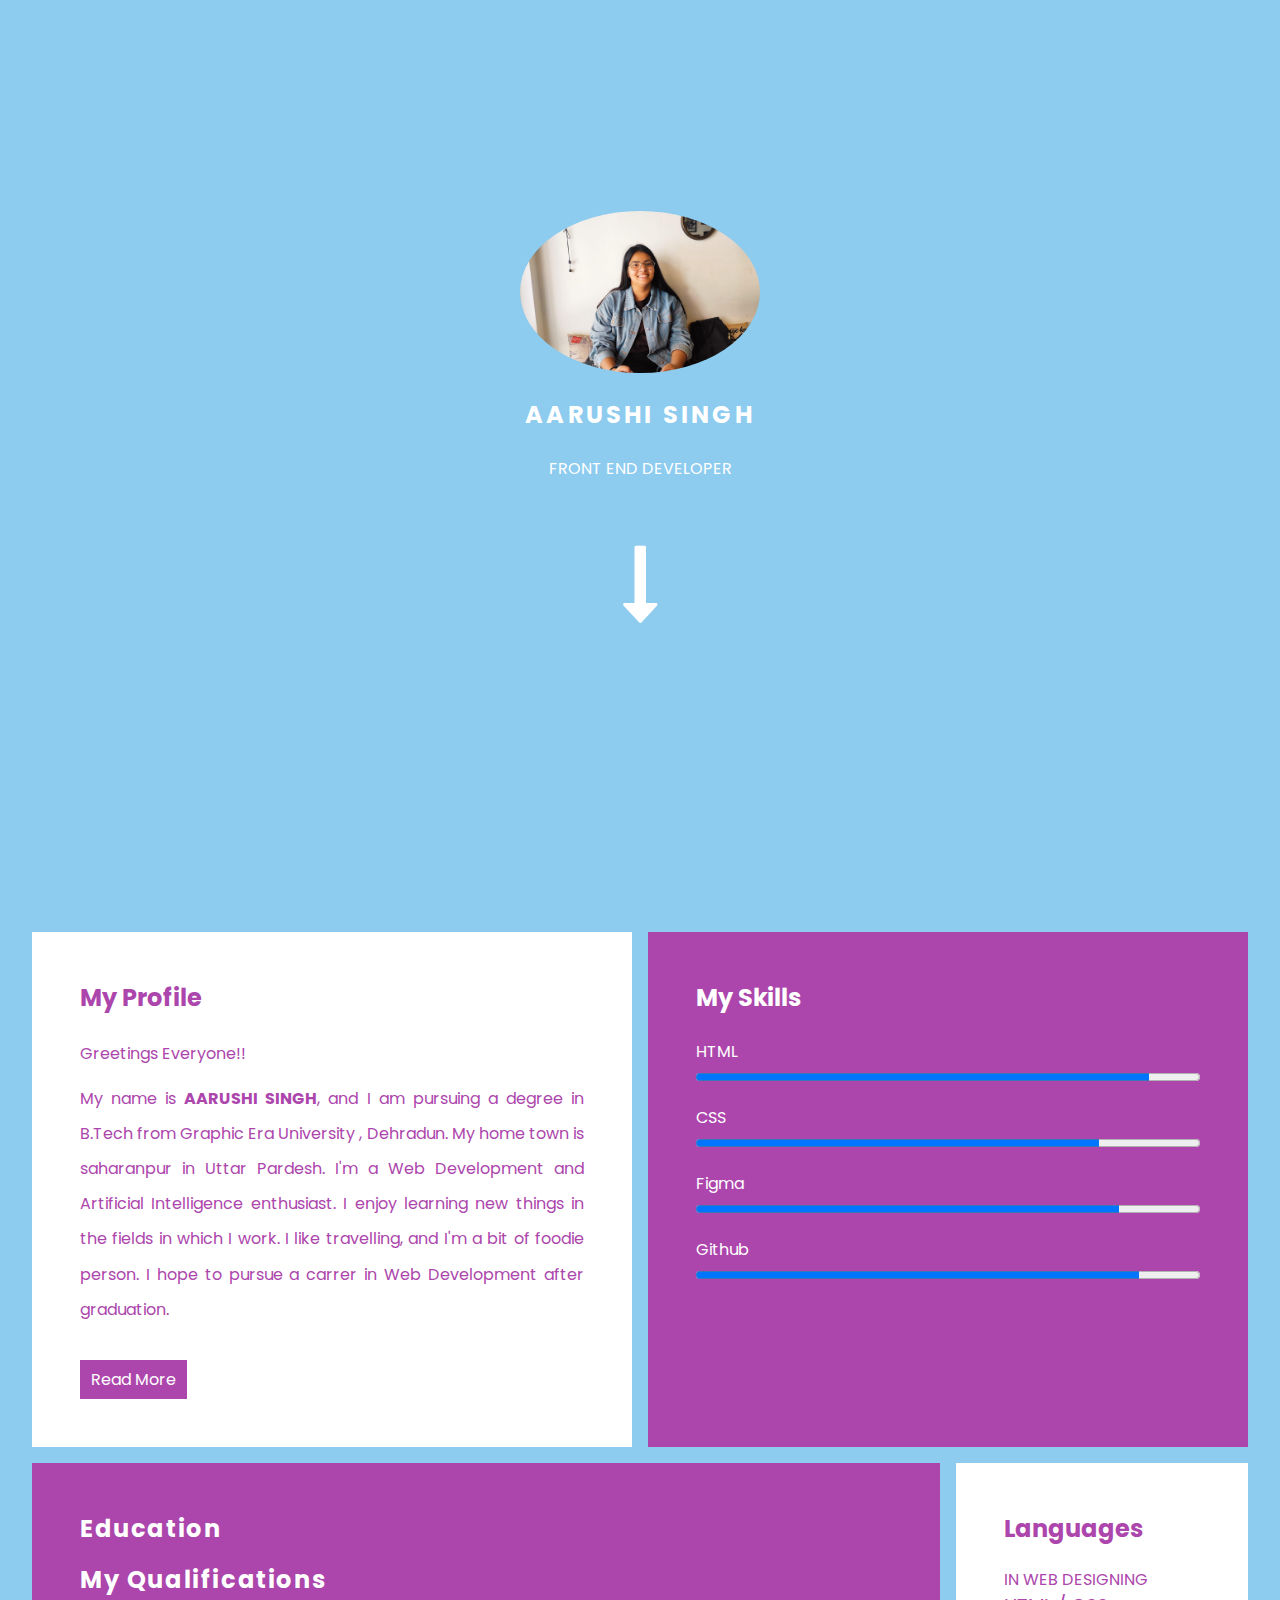
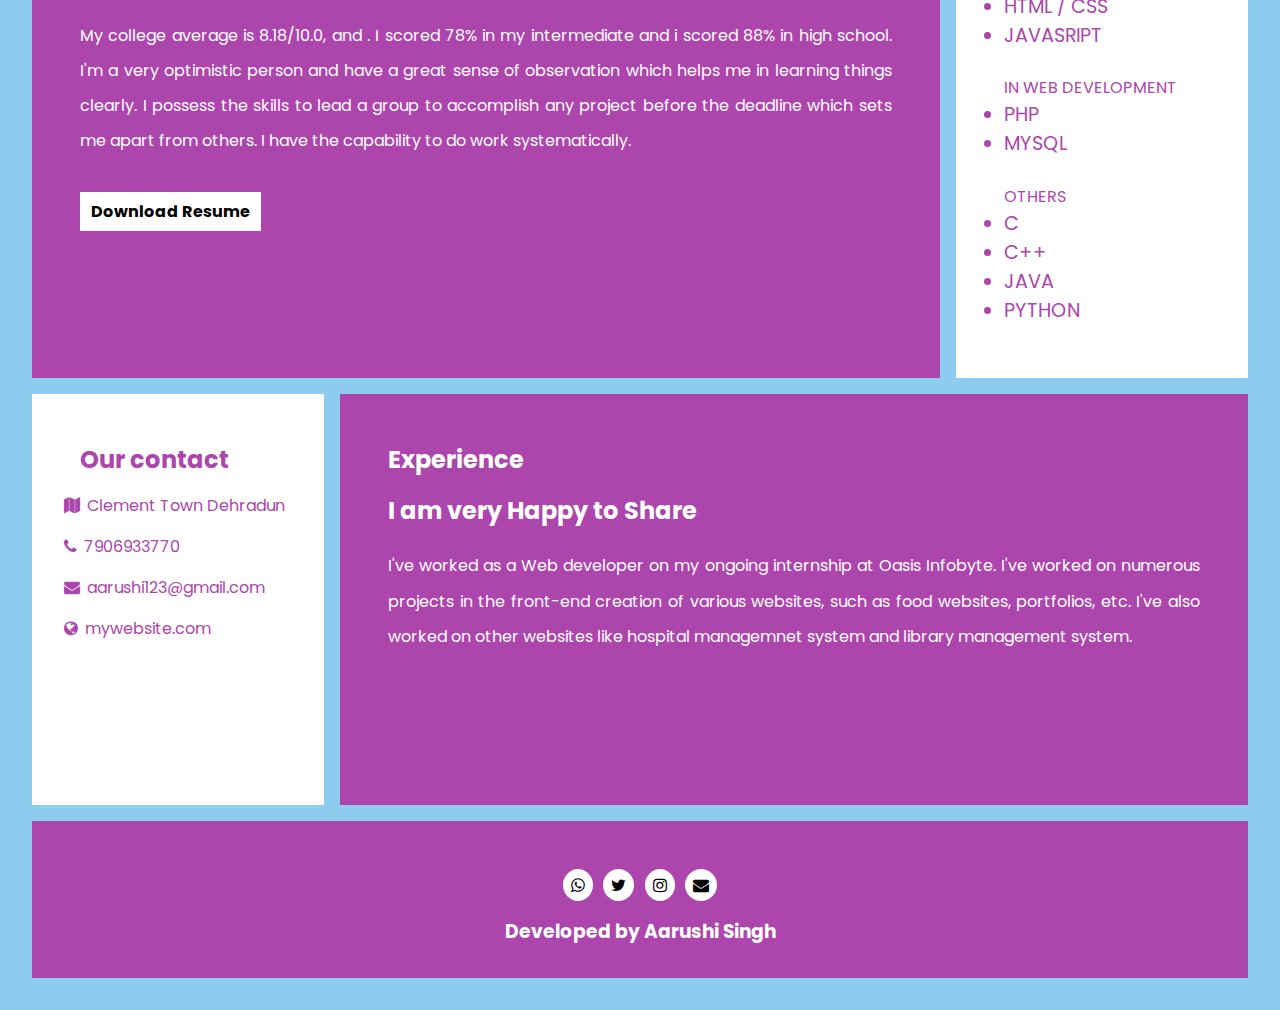
<file: Level 1/Task 2/index.html>
<!DOCTYPE html>
<html lang="en">
<head>
    <meta charset="UTF-8">
    <meta http-equiv="X-UA-Compatible" content="IE=edge">
    <meta name="viewport" content="width=device-width, initial-scale=1.0">
    <title>Portfolio Website</title>
    <link rel="stylesheet" href="style.css">

    <link rel="preconnect" href="https://fonts.googleapis.com">
<link rel="preconnect" href="https://fonts.gstatic.com" crossorigin>
<link href="https://fonts.googleapis.com/css2?family=Poppins:wght@300&display=swap" rel="stylesheet">

<link rel="stylesheet" href="https://cdnjs.cloudflare.com/ajax/libs/font-awesome/4.7.0/css/font-awesome.min.css">

</head>
<body>
    <header>
        <img src="./aru.jpeg">

        <h3>AARUSHI SINGH</h3>
        <p>FRONT END DEVELOPER</p>

        <a href="#container" class="arrow">
            <i class="fa fa-long-arrow-down arrow"></i>
        </a>
    </header>
    <div class="çontainer">
        <div class="profile">
            <h2>My Profile</h2>
            <p>Greetings Everyone!!</p>
            <p>My name is <b>AARUSHI SINGH</b>, and I am pursuing a degree in B.Tech from Graphic Era University , Dehradun.
                My home town is saharanpur in Uttar Pardesh.
                I'm a Web Development and Artificial Intelligence enthusiast.
                I enjoy learning new things in the fields in which I work.
                I like travelling, and I'm a bit of foodie person.
                I hope to pursue a carrer in Web Development after graduation.

                <br> <br>
                <a href="">Read More</a>
            </p>

        </div>
        <div class="skills">
            <h2>My Skills</h2>
            <div>
                <label>HTML</label>
                <progress id="file" value="90" max="100"> 90% </progress>
            </div>

            <div>
                <label>CSS</label>
                <progress id="file" value="80" max="100"> 80% </progress>
            </div>

            <div>
                <label>Figma</label>
                <progress id="file" value="84" max="100"> 84% </progress>
            </div>

            <div>
                <label>Github</label>
                <progress id="file" value="88" max="100"> 88% </progress>
            </div>
            
        </div>
        <div class="edu">
            <h2>Education</h2>
           <h2>My Qualifications</h2>
           <p>My college average is 8.18/10.0, and . I scored 78% in my intermediate and i scored 88% in high school. I'm a 
            very optimistic person and have a great sense of observation which helps me in learning things clearly.
            I possess the skills to lead a group to accomplish any project before the deadline which sets me apart from others.
            I have the capability to do work systematically.
             <br> <br>
             <a href="img/resume_aru.pdf" download>Download Resume</a>
           </p>

        </div>
        <div class="lang">
            <h2>Languages</h2>
            <ul>
                IN WEB DESIGNING
                <li>HTML / CSS</li>
                <li>JAVASRIPT </li>
            </ul>

            <ul>
                IN WEB DEVELOPMENT
                <li>PHP</li>
                <li>MYSQL</li>

            </ul>

            <ul>
                OTHERS
                <li>C</li>
                <li>C++</li>
                <li>JAVA</li>
                <li>PYTHON</li>
            </ul>


        </div>
        <div class="contact">
            <h2>Our contact</h2>
            <div>
                <p>
                    <i class="fa fa-map"></i>
                    Clement Town Dehradun
                </p>

                <p>
                    <i class="fa fa-phone"></i>
                    7906933770
                </p>

                <p>
                    <i class="fa fa-envelope"></i>
                    aarushi123@gmail.com
                </p>

                <p>
                    <i class="fa fa-globe"></i>
                    mywebsite.com
                </p>
            </div>

        </div>
        <div class="exp">
           <h2>Experience</h2>
           <h2>I am very Happy to Share </h2>
           <p>
            I've worked as a Web developer on my ongoing internship at Oasis Infobyte.
             I've worked on numerous projects in the front-end creation of various websites, 
             such as food websites, portfolios, etc. I've also worked on other websites like 
             hospital managemnet system and library management system.
           </p>

        </div>
        <footer>
            <i class="fa fa-whatsapp"></i>
            <i class="fa fa-twitter"></i>
            <i class="fa fa-instagram"></i>
            <i class="fa fa-envelope"></i>

            <h3>Developed by Aarushi Singh</h3>
         </footer>
    </div>
    
</body>
</html>
</file>
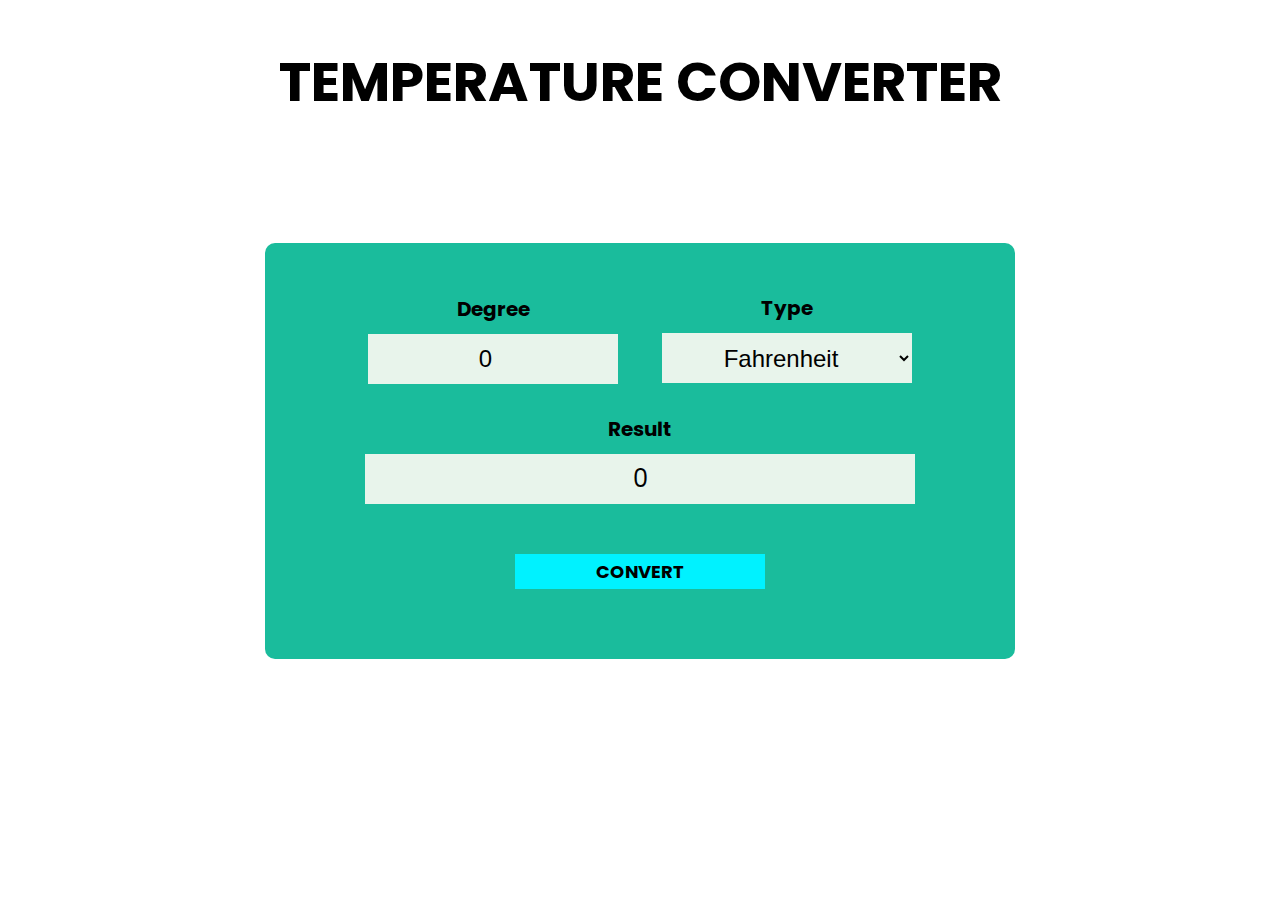
<file: Level 1/Task3/index.html>
<!DOCTYPE html>
<html lang="en">

<head>
  <meta charset="UTF-8" />
  <meta http-equiv="X-UA-Compatible" content="IE=edge" />
  <meta name="viewport" content="width=device-width, initial-scale=1.0" />
  <title>TEMPERATURE CONVERTER</title>
  <link rel="stylesheet" href="style.css" />
  <link rel="preconnect" href="https://fonts.googleapis.com" />
  <link rel="preconnect" href="https://fonts.gstatic.com" crossorigin />
  <link href="https://fonts.googleapis.com/css2?family=Poppins:wght@200;400&display=swap" rel="stylesheet" />
</head>

<body>
  <h1 class="heading">Temperature Converter</h1>
  <div class="container">
    <div class="input-div">
      <label>Degree</label> <br />
      <input type="number" id="degree" class="input-box" value="0" />
    </div>
    <div class="input-div">
      <label>Type</label> <br />
      <select name="text" id="type" class="type-box">
        <option value="Fahrenheit" class="option-div">Fahrenheit</option>
        <option value="Celsius" class="option-div">Celsius</option>
      </select>
    </div>
    <div class="input-div">
      <label>Result</label> <br />
      <div id="result" class="result-box">0</div>
    </div>
    <div class="result-div">
      <div class="btn" onclick="convert()">
        Convert
      </div>
    </div>
  </div>
  <script type="text/javascript" src="script.js"></script>
</body>

</html>
</file>
<file: Level 1/Task 2/style.css>
html{scroll-behavior: smooth;}
*{padding: 0; margin: 0; box-sizing: border-box;}
body{background: rgb(141, 203, 239); font-family: 'Poppins',sans-serif;}

header{
    width: 100%;
    min-height: 100vh;
    display: flex;
    justify-content: center;
    align-items: center;
    flex-direction: column;
}
header img{
    width: 15rem;
    height: auto;
    border-radius: 50%;
    animation: pulse 1s infinite;
}
@keyframes pulse{
    0%{
        box-shadow: 0 0 0 0px rgba(0, 0, 0, 0.5);
    }
    100%{
        box-shadow: 0 0 0 30px rgba(0, 0, 0, 0);
    }
}

header h3{
    color: white;
    margin: 1.5rem 0;
    letter-spacing: 0.2rem;
    font-size: 1.5rem;
}

header p{
    color: white;
}

.arrow{
    color: white;
    font-size: 5rem;
    margin: 2rem 0;
    animation: arrow 2s ease-in-out infinite;
}
@keyframes arrow{
    0%{ color: #ac46ac;}
    50%{color: #ac46ac;}
    100%{color: #ac46ac;}
}

.çontainer{
    width: 100%;
    min-height:150vh ;
    display: grid;
    grid-template-columns: 1fr 1fr 1fr 1fr ;
    grid-template-rows:1fr 1fr 0.8fr 0.2fr ;
    gap:1rem ;
    grid-template-areas:"profile profile skills skills"
                        "edu edu edu lang"
                        "contact exp exp exp"
                        "footer footer footer footer";
                        padding: 2rem;

}

.profile{
    background: white ;
    color: #ac46ac;
    padding:2rem ;
    grid-area: profile;
}

.skills{
    background: #ac46ac;
    color: white;
    padding:2rem ;
    grid-area: skills;
}

.edu{
    background: #ac46ac;
    color: white;
    padding:2rem ;
    grid-area:edu;
}

.lang{
    background: white;
    color: #ac46ac;
    padding:2rem ;
    grid-area: lang;
}

.contact{
    background-color: white;
    color: #ac46ac;
    padding:2rem ;
    grid-area: contact;
}

.exp{
    background: #ac46ac;
    color: white;
    padding:2rem ;
    grid-area: exp;
}

footer{
    color: white;
    background: #ac46ac;
    padding:2rem ;
    grid-area: footer;
}

h2{
    margin: 1rem;

}

.profile p{
    padding: 0.3rem 1rem;
    text-align: justify;
    line-height: 2.2rem;
}

.profile a{
    text-decoration: none;
    padding: 0.5rem 0.7rem;
    background: #ac46ac;
    color: white;
}

.skills div{
    width: 100%;
    padding: 0.5rem 1rem;
}

.skills div progress[value]{
    width: 100%;
    height: 1rem;
}

.edu h2{
    letter-spacing: 0.1rem;
}

.edu p{
    padding: 0.3rem 1rem;
    text-align: justify;
    line-height: 2.2rem;
}
.edu a{
    text-decoration: none;
    padding: 0.5rem 0.7rem;
    background:white;
    color: black;
    font-weight:bold ;
}

.lang ul{
    margin: 1rem 0;
    padding:0.3rem 1rem ;
}

.lang ul li{
    font-size: 1.2rem;
    cursor: pointer;
}

.contact div i{
    margin-right: 0.2rem;
    
}

.contact p{
    margin: 1rem 0;
    cursor: pointer;
}

.exp p{
    padding: 0.3rem 1rem;
    text-align: justify;
    line-height: 2.2rem;
}

footer i{
    background: white;
    color: black;
    padding: 0.5rem;
    margin: 1rem 0.2rem;
    border-radius: 50%;
    transition: 0.4sec;
}

footer i:hover{
    background: #ac46ac;
    color: white;
    cursor: pointer;
}
footer{
    text-align: center;
}

@media only screen and (max-width: 770px){
    .çontainer{
        grid-template-columns: 1fr;
        grid-template-rows:0.8fr 0.6fr 1fr 0.6fr 0.5fr 0.8fr 0.1fr ;
        grid-template-areas: "profile"
        "skills"
        "edu"
        "lang"
        "contact"
        "exp"
        "footer";
    }
}
</file>
<file: Level 1/Task3/style.css>
* {
  box-sizing: border-box;
  padding: 0;
  margin: 0;
}

body {
  font-family: "Poppins", sans-serif;
}

.heading {
  margin-top: 40px;
  text-align: center;
  font-size: 55px;
  font-weight: bolder;
  text-transform: uppercase;
}

.container {
  margin: 120px auto;
  padding: 40px;
  text-align: center;
  background-color: #1abc9c;
  width: 750px;
  border-radius: 10px;
}

.input-div {
  display: inline-block;
  margin: 10px;
}

.input-box {
  padding: 5px 10px;
  margin: 10px;
  font-size: 24px;
  text-align: center;
  width: 250px;
  height: 50px;
  background-color: #e8f4eb;
  border: 0;
}

.type-box {
  padding: 5px 10px;
  margin: 10px;
  font-size: 24px;
  text-align: center;
  width: 250px;
  height: 50px;
  background-color: #e8f4eb;
  border: 0;
}


.result-box {
  padding: 5px 10px;
  margin: 10px;
  font-size: 24px;
  text-align: center;
  width: 550px;
  height: 50px;
  background-color: #e8f4eb;
  border: 0;
  display: flex;
  justify-content: center;
  align-items: center;
}

label {
  font-size: 20px;
  font-weight: bold;
}

.result-div {
  display: flex;
  justify-content: center;
  align-items: center;
  margin: 20px 0;
}

.btn {
  padding: 5px 10px;
  margin: 10px;
  font-size: 18px;
  display: flex;
  justify-content: center;
  align-items: center;
  width: 250px;
  height: 35px;
  background-color: #00f2ff;
  text-transform: uppercase;
  font-weight: 700;
  cursor: pointer;
}
</file>
